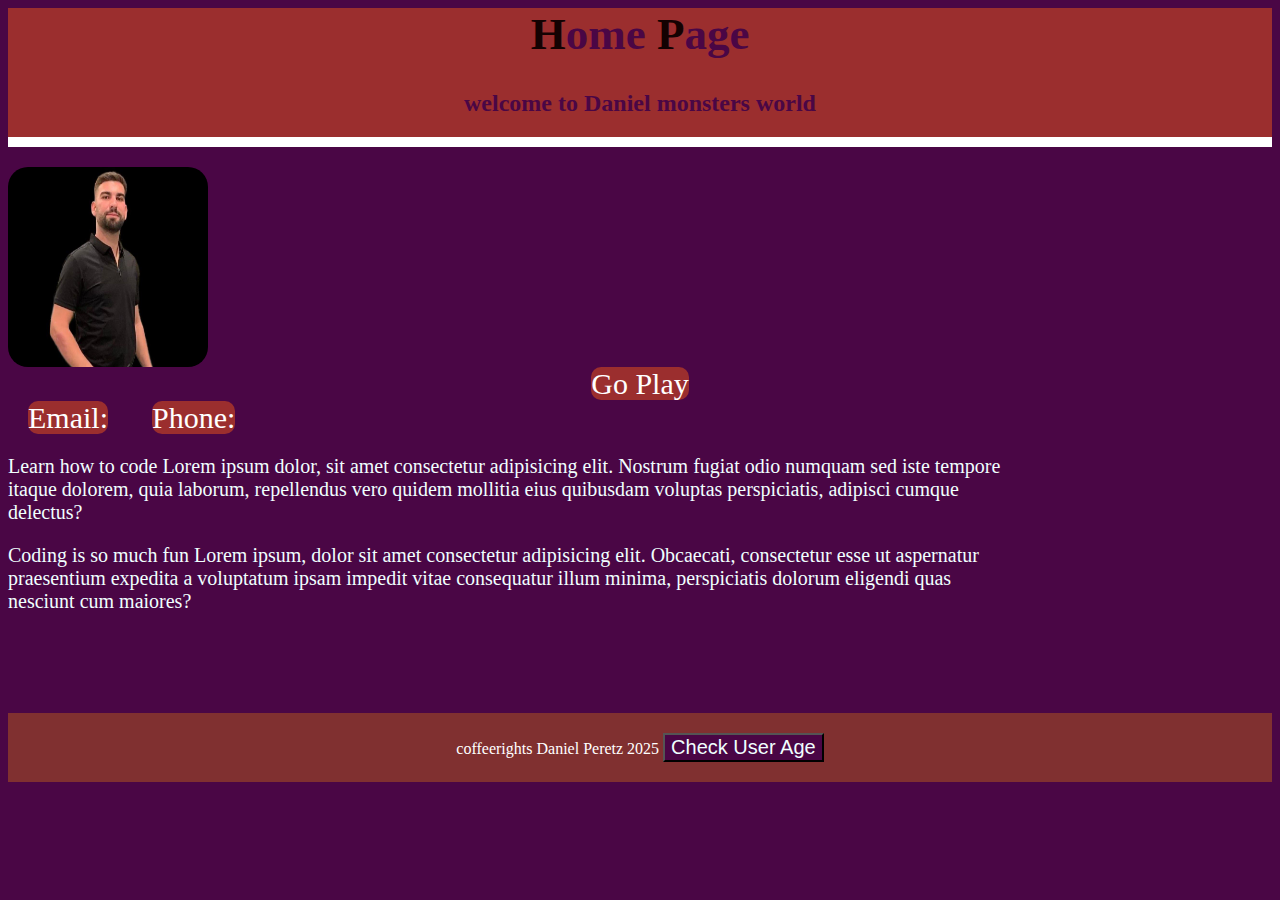
<file: index.html>
<html>

<head>
  <title>Memory-Game Danielperetz</title>
  <link rel="stylesheet" href="css/home.css">
  <link rel="icon" type="image/x-icon" href="img/daniel.jpg">
</head>

<body>
  <div class="my-header">
    <h1><span class="highlight">H</span>ome <span class="highlight">P</span>age</h1>
    <h2>
      welcome to Daniel monsters world
    </h2>
  </div>

  <img class="imag" src="img/daniel.jpg" alt=""> <br>
  <div class="a-container">
    <a class="highlight1" href="game.html">Go Play</a>
  </div>

  <a class="highlight1" href="http://danielperetz620@gmail.com">Email:</a>
  <a class="highlight1" href="+972532809594">Phone:</a>

  <p>
    Learn how to code Lorem ipsum dolor, sit amet consectetur adipisicing elit. Nostrum fugiat odio numquam sed iste
    tempore itaque dolorem, quia laborum, repellendus vero quidem mollitia eius quibusdam voluptas perspiciatis,
    adipisci cumque delectus?
  </p>
  <p>
    Coding is so much fun Lorem ipsum, dolor sit amet consectetur adipisicing elit. Obcaecati, consectetur esse ut
    aspernatur praesentium expedita a voluptatum ipsam impedit vitae consequatur illum minima, perspiciatis dolorum
    eligendi quas nesciunt cum maiores?
  </p>

  <div class="my-footer">
    coffeerights Daniel Peretz 2025
    <button class="btn-check-age" onclick="checkUserAge()">Check User Age</button>
  </div>

  <script>

    function checkUserAge() {
      var age = +prompt('How old are you?')

      if (age < 18) {
        alert('Too young to play!')
      } else {
        age = age + 1
        var msg = 'Next year, your age will be: ' + age
        alert(msg)
      }
    }
  </script>
</body>

</html>
</file>
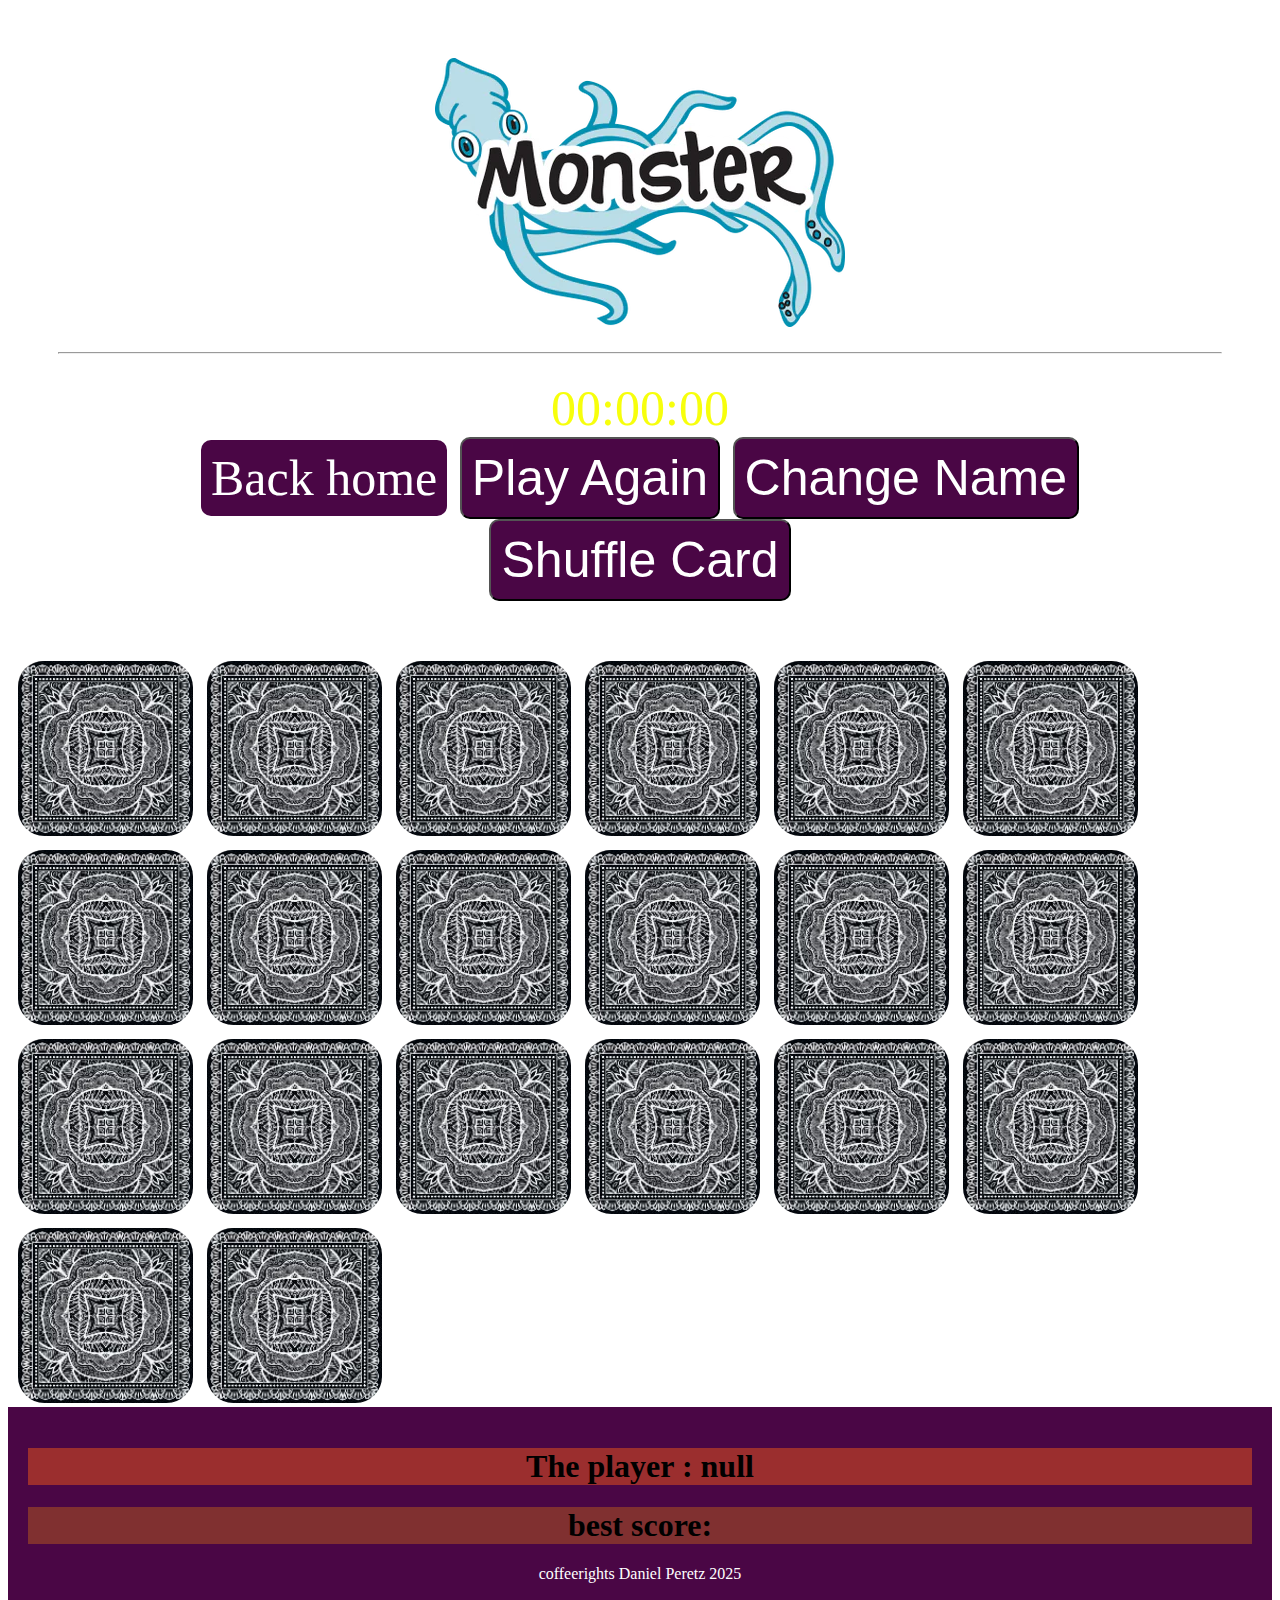
<file: game.html>
<html>

<head>
    <title>Memory Game</title>
    <link rel="stylesheet" href="css/game.css">
    <link rel="icon" type="image/x-icon" href="https://cdn-icons-png.flaticon.com/512/8293/8293566.png">
</head>

<body>
    <div class="my-header">
        <img src="img/logo.webp" />
        <br />
        <hr />
        
        <div id="stopwatch">00:00:00</div>

        <a class="header-btn" href="home.html">Back home</a>
        <button class="header-btn" onclick="playAgain()">Play Again</button>
        <button class="header-btn" onclick="changeName()">Change Name</button>
        <button class="header-btn" onclick="shuffle()">Shuffle Card</button>
    </div>
    <div class="board">

        <div class="card" onclick="onCardClick(this)" data-card="9">
            <img src="img/cards/9.png" />
            <img class="back" src="img/cards/back.png" />
        </div>
        <div class="card" onclick="onCardClick(this)" data-card="10">
            <img src="img/cards/10.png" />
            <img class="back" src="img/cards/back.png" />
        </div>
        <div class="card" onclick="onCardClick(this)" data-card="1">
            <img src="img/cards/1.png" />
            <img class="back" src="img/cards/back.png" />
        </div>
        <div class="card" onclick="onCardClick(this)" data-card="8">
            <img src="img/cards/8.png" />
            <img class="back" src="img/cards/back.png" />
        </div>
        <div class="card" onclick="onCardClick(this)" data-card="7">
            <img src="img/cards/7.png" />
            <img class="back" src="img/cards/back.png" />
        </div>
        <div class="card" onclick="onCardClick(this)" data-card="5">
            <img src="img/cards/5.png" />
            <img class="back" src="img/cards/back.png" />
        </div>
        <div class="card" onclick="onCardClick(this)" data-card="6">
            <img src="img/cards/6.png" />
            <img class="back" src="img/cards/back.png" />
        </div>
        <div class="card" onclick="onCardClick(this)" data-card="2">
            <img src="img/cards/2.png" />
            <img class="back" src="img/cards/back.png" />
        </div>
        <div class="card" onclick="onCardClick(this)" data-card="7">
            <img src="img/cards/7.png" />
            <img class="back" src="img/cards/back.png" />
        </div>
        <div class="card" onclick="onCardClick(this)" data-card="1">
            <img src="img/cards/1.png" />
            <img class="back" src="img/cards/back.png" />
        </div>
        <div class="card" onclick="onCardClick(this)" data-card="5">
            <img src="img/cards/5.png" />
            <img class="back" src="img/cards/back.png" />
        </div>
        <div class="card" onclick="onCardClick(this)" data-card="2">
            <img src="img/cards/2.png" />
            <img class="back" src="img/cards/back.png" />
        </div>

        <div class="card" onclick="onCardClick(this)" data-card="3">
            <img src="img/cards/3.png" />
            <img class="back" src="img/cards/back.png" />
        </div>
        <div class="card" onclick="onCardClick(this)" data-card="9">
            <img src="img/cards/9.png" />
            <img class="back" src="img/cards/back.png" />
        </div>
        <div class="card" onclick="onCardClick(this)" data-card="4">
            <img src="img/cards/4.png" />
            <img class="back" src="img/cards/back.png" />
        </div>
        <div class="card" onclick="onCardClick(this)" data-card="10">
            <img src="img/cards/10.png" />
            <img class="back" src="img/cards/back.png" />
        </div>
        <div class="card" onclick="onCardClick(this)" data-card="6">
            <img src="img/cards/6.png" />
            <img class="back" src="img/cards/back.png" />
        </div>
        <div class="card" onclick="onCardClick(this)" data-card="3">
            <img src="img/cards/3.png" />
            <img class="back" src="img/cards/back.png" />
        </div>
        <div class="card" onclick="onCardClick(this)" data-card="8">
            <img src="img/cards/8.png" />
            <img class="back" src="img/cards/back.png" />
        </div>
        <div class="card" onclick="onCardClick(this)" data-card="4">
            <img src="img/cards/4.png" />
            <img class="back" src="img/cards/back.png" />
        </div>
    </div>

    <div class="my-footer">
        <div class="h1-container">
            <h1 class="userName">Let's Play</h1>
            <h1 class="score">best score:</h1>
        </div>
        coffeerights Daniel Peretz 2025
    </div>
    <script src="js/game.js"></script>
</body>

</html>
</file>
<file: css/home.css>
body{
     background-color: rgb(74, 6, 69) !important;
 }

 h1 {
     color: rgb(74, 6, 69);
     font-size: 45px;
 }

 h2 {
     color: rgb(74, 6, 69);
 }

 p {
     background-color: rgb(74, 6, 69);
     font-size: 20px;
     color: azure;
     max-width: 1000px;
 }

 img {
    margin-top: 20px;
     width: 200px;
     height: 200px;
     border-radius: 10%;

 }

 .my-header {
     background-color: rgb(255, 255, 255);
     text-align: center;
     border-bottom: 10px solid rgb(255, 255, 255);
     background-color: rgb(155, 46, 46);;

 }

 .my-footer {
     background-color: rgb(128, 48, 48);
     color: rgb(255, 255, 255);
     padding: 20px;
     margin-top: 100px;
     text-align: center;
 }

 .btn-check-age {
     background-color: rgb(74, 6, 69);
     color: azure;
     font-size: 20px;

 }

 .highlight {
     color: rgb(20, 2, 2);
 }

.highlight1{
     color: rgb(255, 255, 255);
     font-size: 30px;
     text-align: center;
     margin: auto;
     text-decoration: none;
     background-color: rgb(155, 46, 46);
     margin: 20px;
     border-radius: 10px;
 }

 .a-container{
    text-align: center;
 }
</file>
<file: css/game.css>
body {
    background-image: url('https://media.fab.com/image_previews/gallery_images/fb86f822-027c-4b84-9e73-3ebed5e10d97/1061b3f9-face-4843-b1ba-4dd181c0e125.png');
}

h1 {
    color: rgb(0, 0, 0);
    background-color: aliceblue;

}

.score {
    background-color: rgb(128, 48, 48);
}

.userName {
    background-color: rgb(155, 46, 46);
}

.h1-container {
    text-align: center;
}

/* background-image: url('https://m.media-amazon.com/images/I/71OaAtUeNLL._AC_UF1000,1000_QL80_.jpg'); */
.my-header {
    text-align: center;
    font-size: 50px;
    padding: 50px;
}

.my-header .header-btn {
    background-color: rgb(74, 6, 69);
    font-size: 50px;
    padding: 10px;
    border-radius: 10px;
    color: rgb(255, 255, 255);
    text-decoration: none;

}

.my-header a:active {
    transform: scale(0.95);
    transition: transform 0.1s ease;
}

.my-header .header-btn:hover {
    background-color: rgb(255, 255, 255);
    color: rgb(74, 6, 69);
}

.my-header img {
    opacity: 1;
}

.my-header img:hover {
    opacity: 0.2;
}


.card {
    background-color: gray;
    width: 165px;
    height: 165px;
    margin: 10px;
    border-radius: 15%;
    display: inline-block;
    cursor: pointer;
}

#stopwatch {
    color: rgb(247, 255, 12);
}

.card img {
    transition: width 0.3s ease, height 0.3s ease, background-color 0.3s ease, opacity 0.3s ease;
    position: absolute;
    border-radius: 15%;
    width: 175px;
    height: 175px;
}

.card img:hover {
    width: 185px;
    height: 185px;
    background-color: rgb(155, 46, 46);
}

.flipped .back {
    display: none;
}

.my-footer {
    background-color: rgb(74, 6, 69);
    color: rgb(255, 255, 255);
    padding: 20px;
    text-align: center;

}
</file>
